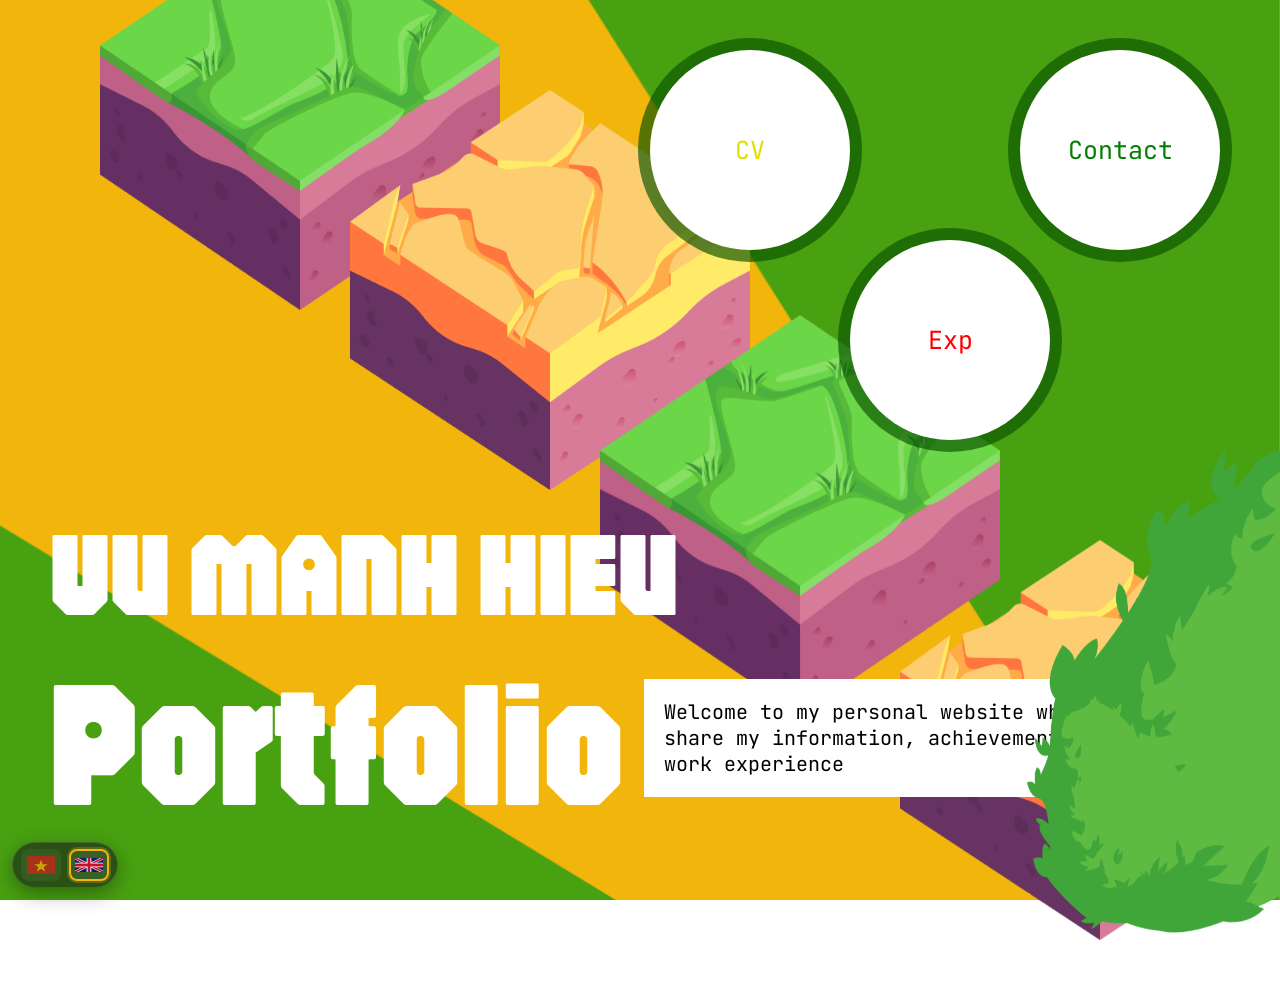
<file: index.html>
<!DOCTYPE html>
<html lang="en" data-i18n-title="title.home">
    <head>
        <meta charset="UTF-8">
        <link rel="shortcut icon" href="pics/logo@2x.png" type="image/x-icon">
        <meta name="viewport" content="width=device-width, initial-scale=1, viewport-fit=cover">
        <title>Home</title>
        <link href='https://fonts.googleapis.com/css?family=Jaro' rel='stylesheet'>
        <link href='https://fonts.googleapis.com/css?family=JetBrains Mono' rel='stylesheet'>
        <link rel="stylesheet" href="css/index.css">
        <link rel="stylesheet" href="css/i18n.css">
        <script src="headerLoader.js" defer></script>
        <script src="pageAnimations.js" defer></script>
        <script src="js/i18n.js" defer></script>
    </head>
    <body>
        <img id="bg" src="pics/backgroundHome.png" alt="">
        <div class="menu" data-animate-from="right" data-include-header="./shared-header.html"></div>
        <div class="asset" data-animate-from="left">
            <img style="top:-10vh; margin-left: 100px;" src="pics/greenGrass.png" alt="">
            <img style="top:10vh; left: -150px;" src="pics/yellowLand.png" alt="">
            <img style="top:35vh; left: -300px;" src="pics/greenGrass.png" alt="">
            <img style="top:60vh; left: -400px;" src="pics/yellowLand.png" alt="">
        </div>
        <b class="home-name" style="position: absolute; top: 55vh;" data-animate-from="left" data-animate-delay="0.15s">VU MANH HIEU</b>
        <div class="tit" data-animate-from="right" data-animate-delay="0.25s">
            <b data-i18n="home.portfolio">Portfolio</b>
            <p data-i18n-html="home_tagline">Welcome to my personal website where I share my information, achievements and work experience</p>
        </div>
        <img class="bush" src="pics/bush.png" style="position: absolute; bottom: -100px; right: -200px; width: 500px; height: 600px;" alt="">
       
    </body>
</html>
</file>
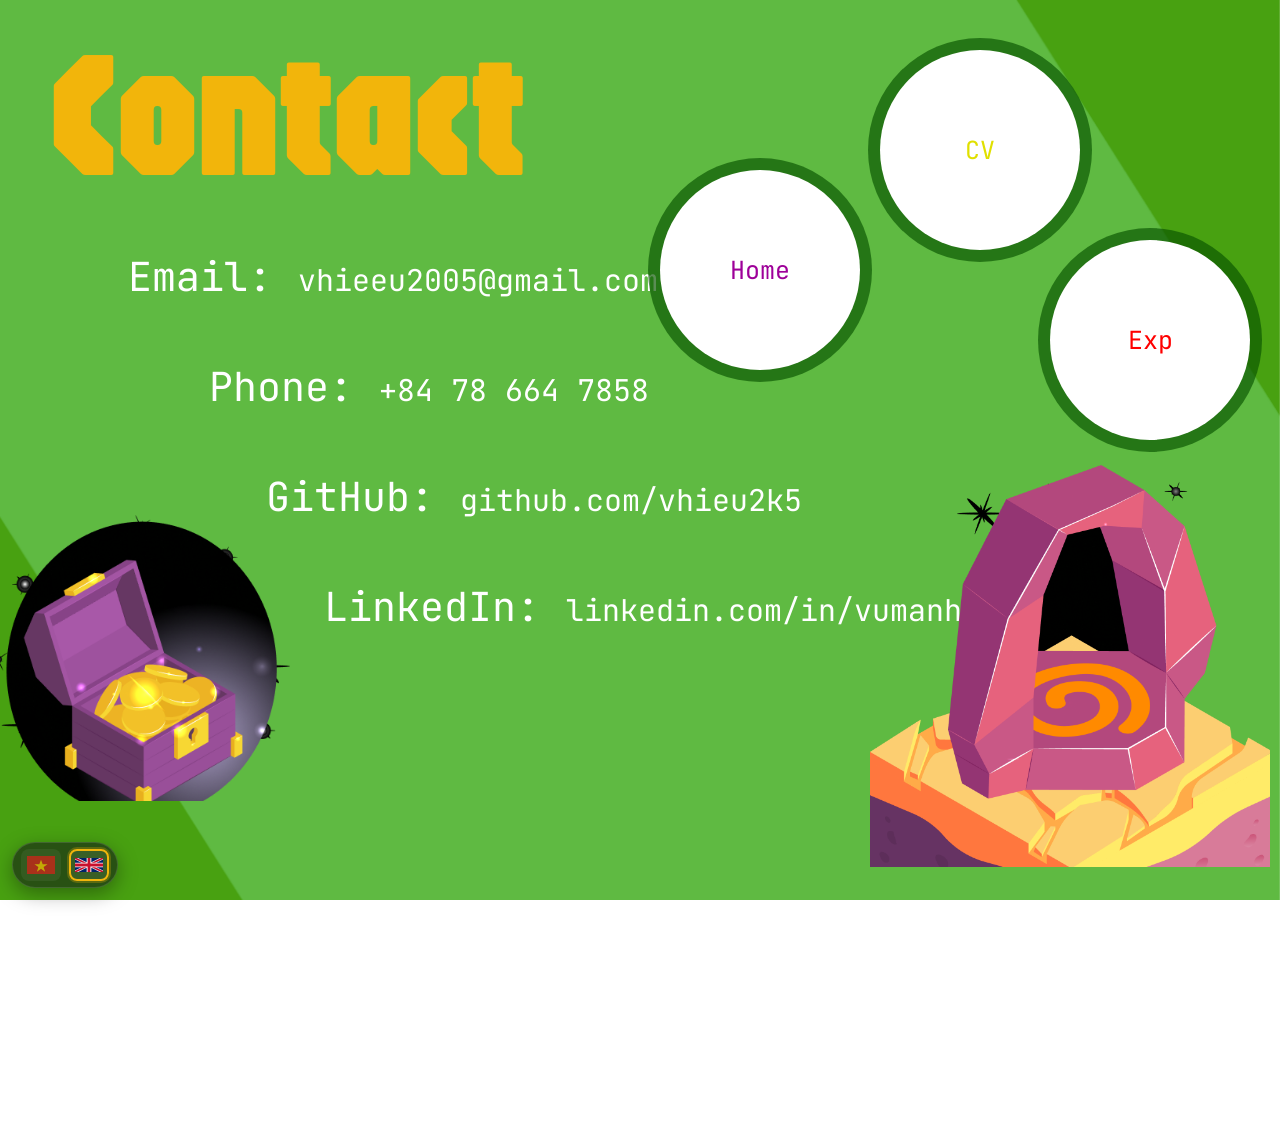
<file: contact.html>
<!DOCTYPE html>
<html lang="en" data-i18n-title="title.contact">
    <head>
        <meta charset="UTF-8">
        <link rel="shortcut icon" href="pics/logo@2x.png" type="image/x-icon">
        <meta name="viewport" content="width=device-width, initial-scale=1, viewport-fit=cover">
        <title>Contact - Vũ Mạnh Hiếu</title>
        <link href='https://fonts.googleapis.com/css?family=Jaro' rel='stylesheet'>
        <link href='https://fonts.googleapis.com/css?family=JetBrains Mono' rel='stylesheet'>
        <link rel="stylesheet" href="css/index.css">
        <link rel="stylesheet" href="css/contact.css">
        <link rel="stylesheet" href="css/i18n.css">
        <script src="headerLoader.js" defer></script>
        <script src="pageAnimations.js" defer></script>
        <script src="js/i18n.js" defer></script>
    </head>
    <body>
        <img id="bg" src="pics/bg_contact.png" alt="">
        <div class="menu" data-animate-from="right" data-include-header="./shared-header.html"></div>
      <div class="tit" data-animate-from="right" data-animate-delay="0.25s">
            <b data-i18n="contact.heading">Contact</b>
           </div>
        <div class="contact-info" data-animate-from="left" data-animate-delay="0.15s">
           <p class="platform-link"><span data-i18n="contact.email">Email:</span> <a href="mailto:vhieeu2005@gmail.com">vhieeu2005@gmail.com</a></p>
           <p style="margin-left: 7%;" class="platform-link"><span data-i18n="contact.phone">Phone:</span> <a href="tel:+84 78 664 7858">+84 78 664 7858</a></p>
           <p style="margin-left: 12%;" class="platform-link"><span data-i18n="contact.github">GitHub:</span> <a href="https://github.com/vhieu2k5" target="_blank">github.com/vhieu2k5</a></p>  
           <p style="margin-left: 17%;" class="platform-link"><span data-i18n="contact.linkedin">LinkedIn:</span> <a href="https://www.linkedin.com/in/vu-hieu-49015a245/" target="_blank">linkedin.com/in/vumanhhieu</a></p>
 </div>
 <img class="bush" src="pics/contact1.png" style="width: 300px;position: absolute; margin-top: -150px; left: -10px;" alt="">
<img class="bush" src="pics/contact2.png" style="width: 400px; position: absolute;  margin-top: -200px; right: 10px;" alt="">
      
    </body>
</html>
</file>
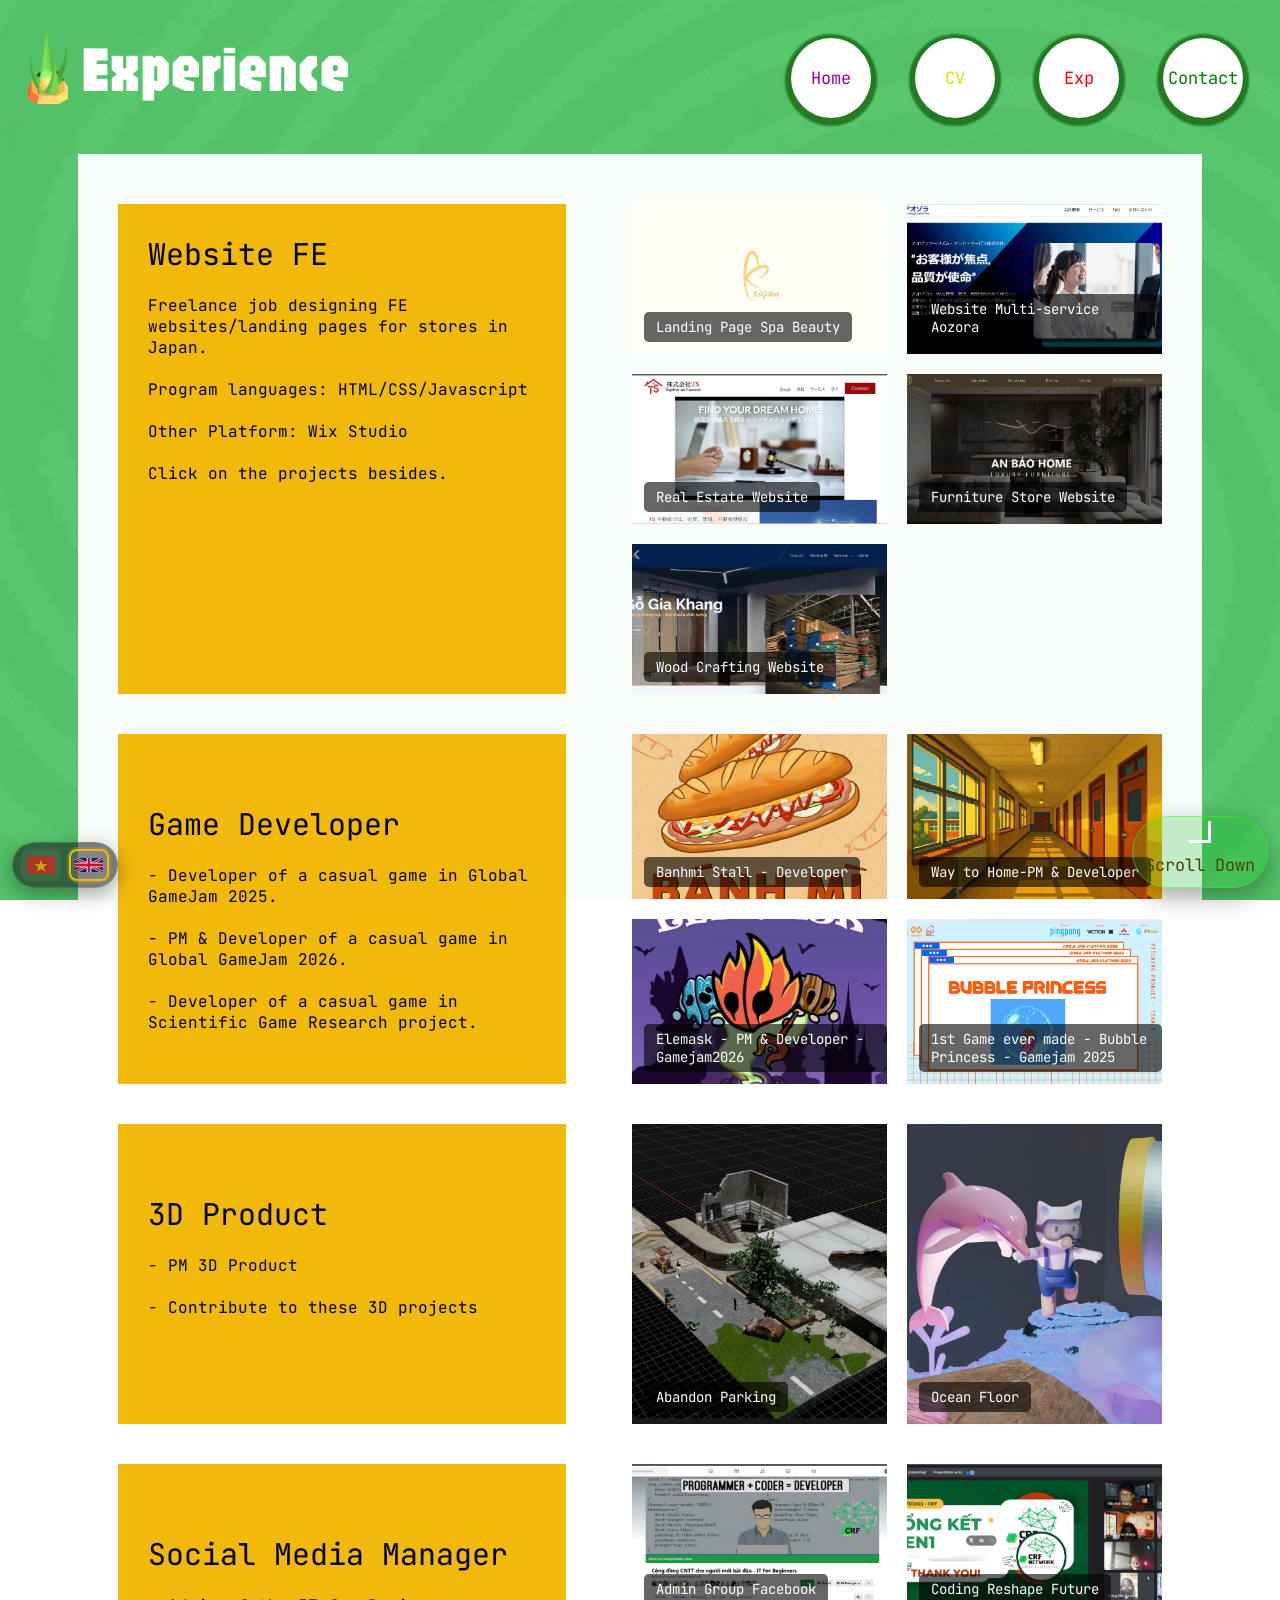
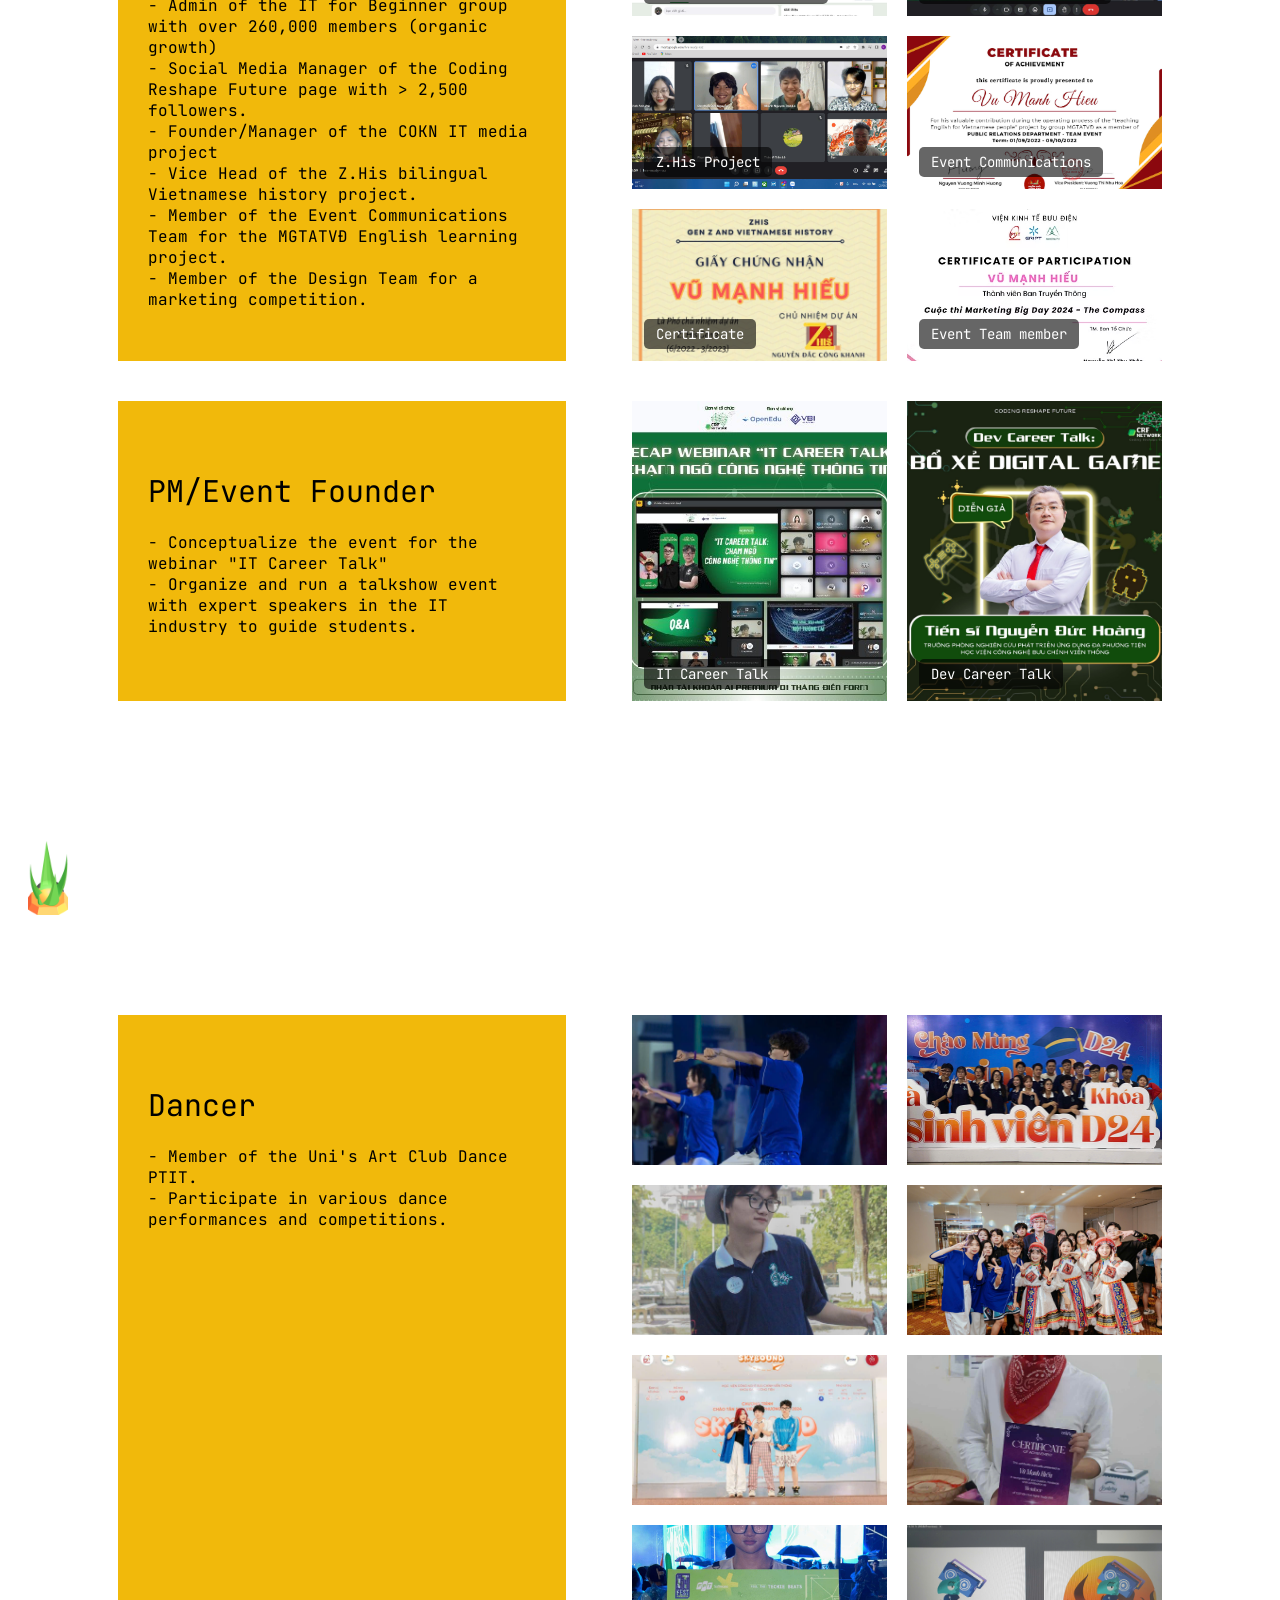
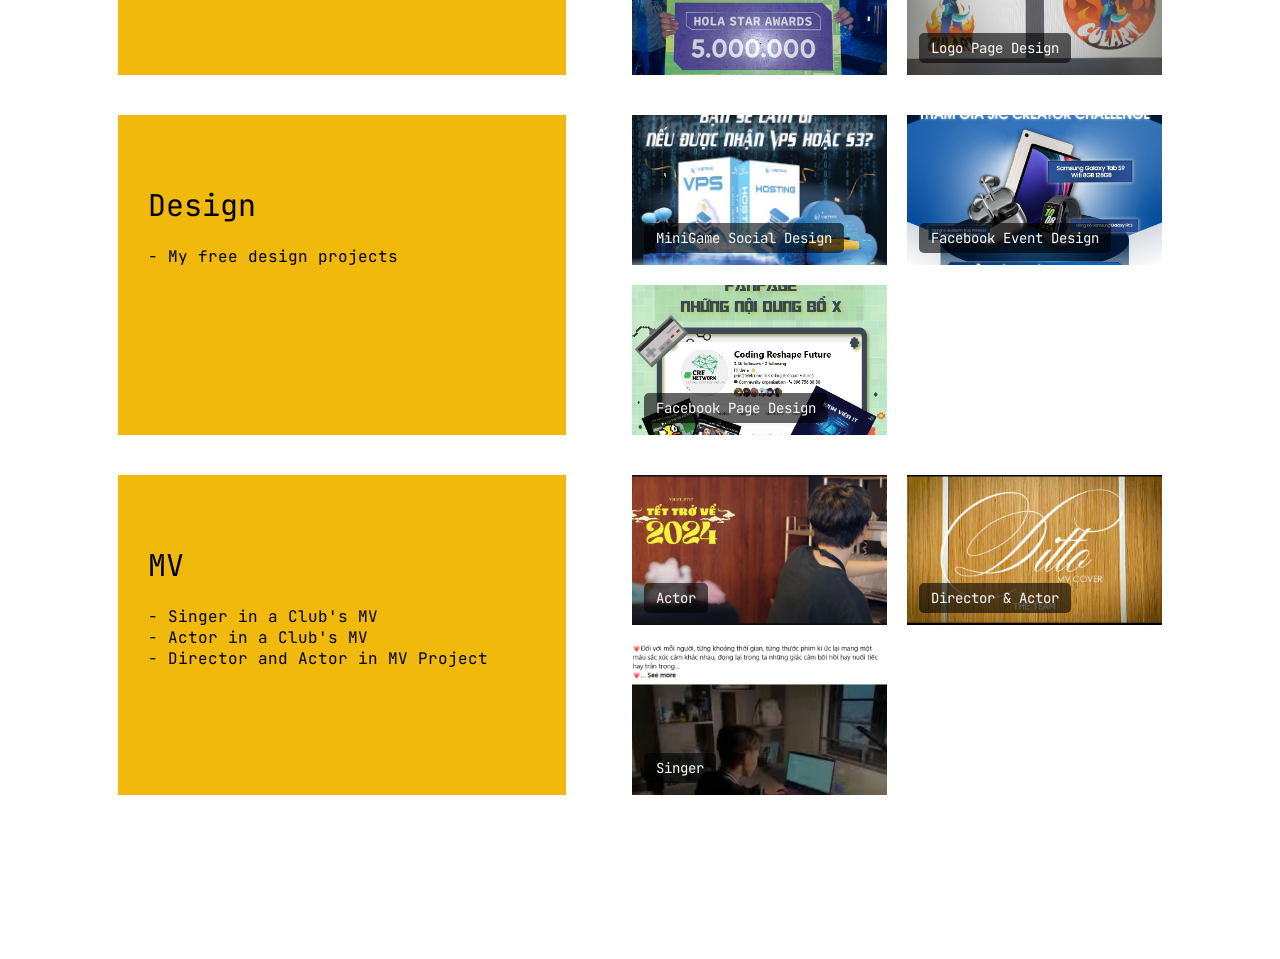
<file: exp.html>
<!DOCTYPE html>
<html lang="en" data-i18n-title="title.exp">

<head>
    <meta charset="UTF-8">
    <link rel="shortcut icon" href="pics/logo@2x.png" type="image/x-icon">
    <meta name="viewport" content="width=device-width, initial-scale=1, viewport-fit=cover">
    <title>Experience</title>
    <link href="https://fonts.googleapis.com/css?family=Jaro" rel="stylesheet">
    <link href="https://fonts.googleapis.com/css?family=JetBrains Mono" rel="stylesheet">
    <link rel="stylesheet" href="css/exp.css">
    <link rel="stylesheet" href="css/scroll-hint.css">
    <link rel="stylesheet" href="css/i18n.css">
    <script src="headerLoader.js" defer></script>
    <script src="pageAnimations.js" defer></script>
    <script src="js/scrollHint.js" defer></script>
    <script src="js/i18n.js" defer></script>
</head>

<body>
    <img id="bg" src="pics/bg1.gif" alt="">

    <div class="header" data-animate-from="right" data-include-header="./shared-header.html"></div>

    <header class="title-row" data-animate-from="left">
        <img src="pics/exp1.png" alt="Experience icon">
        <h1 data-i18n="exp.h1_main">Experience</h1>
    </header>

    <main class="exp-board" data-animate-from="left">
        <!-- Website FE -->
        <section class="exp-row exp-row-primary">
            <article class="left-card" data-exp-card="web_fe"> <span style="font-size: 30px;">Website FE</span> <br><br>Freelance job designing
                FE websites/landing pages for stores in Japan.<br><br>Program languages:
                HTML/CSS/Javascript<br><br>Other Platform: Wix Studio<br><br>Click on the projects besides.</article>
            <div class="right-grid">

                <article class="grid-card">
                    <img class="product-img" src="pics/web1.jpg" alt="">
                    <div class="product-label">Landing Page Spa Beauty</div>
                    <div class="card-hover">
                        <a class="pill" href="http://hanadospa.main.jp/">Product link</a>
                        <a class="pill" href="https://github.com/vhieu2k5/kajun_web/tree/main/kajun">GitHub link</a>
                    </div>
                </article>
                <article class="grid-card">
                    <img class="product-img" src="pics/web2.jpg" alt="">
                    <div class="product-label">Website Multi-service Aozora</div>
                    <div class="card-hover">
                        <a class="pill" href="https://fabulous-squirrel-63a1ba.netlify.app/">Product link</a>
                        <a class="pill" href="https://github.com/vhieu2k5/kajun_web/tree/main/aozona">GitHub link</a>
                    </div>
                </article>
                <article class="grid-card">
                    <img class="product-img" src="pics/web3.jpg" alt="">
                    <div class="product-label">Real Estate Website</div>
                    <div class="card-hover">
                        <a class="pill" href="https://www.ts-homes.com/">Product link</a>
                    </div>
                </article>
                <article class="grid-card">
                    <img class="product-img" src="pics/web4.jpg" alt="">
                    <div class="product-label">Furniture Store Website</div>
                    <div class="card-hover">
                        <a class="pill" href="https://noithatanbaohome.com/">Product link</a>
                        <a class="pill" href="https://github.com/trinhkien123-iuiu/Web_Job">GitHub link</a>
                    </div>
                </article>
                <article class="grid-card">
                    <img class="product-img" src="pics/web5.jpg" alt="">
                    <div class="product-label">Wood Crafting Website</div>
                    <div class="card-hover">
                        <a class="pill" href="http://gogiakhang.vn/">Product link</a>
                    </div>
                </article>
            </div>
        </section>
        <!-- Game Developer -->
        <section class="exp-row exp-row-primary">
            <article class="left-card" data-exp-card="game"> <span style="font-size: 30px;">
                    <br>Game Developer</span> <br><br>
                - Developer of a casual game in Global GameJam 2025. <br><br>
                - PM & Developer of a casual game in Global GameJam 2026.<br><br>
                - Developer of a casual game in Scientific Game Research project.<br><br>
            </article>
            <div class="right-grid">

                <article class="grid-card">
                    <img class="product-img" src="pics/game3.jpg" alt="">
                    <div class="product-label">Banhmi Stall - Developer</div>
                    <div class="card-hover">
                        <a class="pill" href="https://vhieeu2k5.itch.io/banhmi-stall-bn-a">Product link</a>
                        <a href="https://drive.google.com/file/d/1pap81sUw8buEcwt8W8IkvPgfUpi8vIkB/view?usp=sharing"
                            class="pill">Demo link</a>
                        <a class="pill" href="https://github.com/vhieu2k5/BanhMyStall">GitHub link</a>
                    </div>
                </article>
                <article class="grid-card">
                    <img class="product-img" src="pics/game4.jpg" alt="">
                    <div class="product-label">Way to Home-PM & Developer</div>
                    <div class="card-hover">
                        <a href="https://www.youtube.com/watch?v=9YTEJCcApz0" class="pill">Video Gameplay</a>
                        <a class="pill" href="https://github.com/vhieu2k5/waytohome">GitHub link</a>
                    </div>
                </article>
                <article class="grid-card">
                    <img class="product-img" src="pics/game2.jpg" alt="">
                    <div class="product-label">Elemask - PM & Developer - Gamejam2026</div>
                    <div class="card-hover">
                        <a class="pill"
                            href="https://www.canva.com/design/DAG__Vsqg9M/P08_e_6tus9QKGvNT_V24w/edit">Product link</a>
                        <a href="https://github.com/trinhkien123-iuiu/GameJam" class="pill">Github</a>
                    </div>
                </article>
                <article class="grid-card">
                    <img class="product-img" src="pics/game1.jpg" alt="">
                    <div class="product-label">1st Game ever made - Bubble Princess - Gamejam 2025</div>
                    <div class="card-hover">
                        <a class="pill"
                            href="https://drive.google.com/drive/folders/1fDW_QfcGj1bXM8vE4zIXv_UL86D1lqP5">Product
                            link</a>
                        <a class="pill" href="https://github.com/vhieu2k5/BubblePrincess">GitHub link</a>
                    </div>
                </article>
            </div>
        </section>
        <!-- 3D Designer -->
        <section class="exp-row exp-row-primary">
            <article class="left-card" data-exp-card="product3d"> <span style="font-size: 30px;">
                    <br>3D Product</span> <br><br>
                - PM 3D Product <br><br>
                - Contribute to these 3D projects<br><br>
            </article>
            <div class="right-grid">

                <article class="grid-card">
                    <img class="product-img" src="pics/3d2.jpg" alt="">
                    <div class="product-label">Abandon Parking</div>
                    <div class="card-hover">
                        <a class="pill"
                            href="https://drive.google.com/file/d/1hzSgwcNZr9aqqvAzGWjE1ruDddTgdoJu/view?usp=sharing">Product
                            link</a>
                    </div>
                </article>
                <article class="grid-card">
                    <img class="product-img" src="pics/3d1.jpg" alt="">
                    <div class="product-label">Ocean Floor</div>
                    <div class="card-hover">
                        <a href="https://drive.google.com/file/d/1sCTWnGawfD5yHUpHBXEBzaaeKNoSevwx/view"
                            class="pill">Product link</a>
                    </div>
                </article>
            </div>
        </section>
        <!-- Social Media Manager -->
        <section class="exp-row exp-row-primary">
            <article class="left-card" data-exp-card="social"> <span style="font-size: 30px;">
                    <br>Social Media Manager</span> <br><br>
                - Admin of the IT for Beginner group with over 260,000 members (organic growth)<br>
                - Social Media Manager of the Coding Reshape Future page with > 2,500 followers.<br>
                - Founder/Manager of the COKN IT media project <br>
                - Vice Head of the Z.His bilingual Vietnamese history project. <br>
                - Member of the Event Communications Team for the MGTATVĐ English learning project. <br>
                - Member of the Design Team for a marketing competition. <br><br>
            </article>
            <div class="right-grid">

                <article class="grid-card">
                    <img class="product-img" src="pics/social1.jpg" alt="">
                    <div class="product-label">Admin Group Facebook</div>
                    <div class="card-hover">
                        <a class="pill" href="https://www.facebook.com/groups/itforbeginners">Link Facebook</a>
                    </div>
                </article>
                <article class="grid-card">
                    <img class="product-img" src="pics/social2.jpg" alt="">
                    <div class="product-label">Coding Reshape Future</div>
                    <div class="card-hover">
                        <a class="pill" href="https://www.facebook.com/codingreshapefuture">Link Page</a>
                    </div>
                </article>
                <article class="grid-card">
                    <img class="product-img" src="pics/social4.jpg" alt="">
                    <div class="product-label">Z.His Project</div>

                </article>
                <article class="grid-card">
                    <img class="product-img" src="pics/social3.jpg" alt="">
                    <div class="product-label">Event Communications</div>
                </article>
                <article class="grid-card">
                    <img class="product-img" src="pics/social5.jpg" alt="">
                    <div class="product-label">Certificate</div>

                </article>
                <article class="grid-card">
                    <img class="product-img" src="pics/social7.png" alt="">
                    <div class="product-label">Event Team member</div>

                </article>

            </div>
        </section>
        <!-- PM/Event Founder -->
        <section class="exp-row exp-row-primary">
            <article class="left-card" data-exp-card="pm_event"> <span style="font-size: 30px;">
                    <br>PM/Event Founder</span> <br><br>
                - Conceptualize the event for the webinar "IT Career Talk" <br>
                - Organize and run a talkshow event with expert speakers in the IT industry to guide students.<br><br>
            </article>
            <div class="right-grid">

                <article class="grid-card">
                    <img class="product-img" src="pics/event1.jpg" alt="">
                    <div class="product-label">IT Career Talk</div>
                    <div class="card-hover">
                        <a class="pill" href="https://www.youtube.com/watch?v=7g9gobF76tU">Link YouTube Recap</a>
                    </div>
                </article>
                <article class="grid-card">
                    <img class="product-img" src="pics/event2.jpg" alt="">
                    <div class="product-label">Dev Career Talk</div>
                    <div class="card-hover">
                        <a class="pill"
                            href="https://www.facebook.com/photo?fbid=1295029229478827&set=a.440000158315076">Link
                            Page</a>
                    </div>
                </article>

            </div>
        </section>
    </main>
    <header class="title-row" data-animate-from="left">
        <img src="pics/exp1.png" alt="Experience icon">
        <h1 data-i18n="exp.h1_extra">Extra Curricular/Non-academic</h1>
    </header>
    <main class="exp-board" data-animate-from="left">
        <!-- Dancer -->
        <section class="exp-row exp-row-primary">
            <article class="left-card" data-exp-card="dancer"> <span style="font-size: 30px;">
                    <br>Dancer</span> <br><br>
                - Member of the Uni's Art Club Dance PTIT. <br>
                - Participate in various dance performances and competitions.<br><br>
            </article>
            <div class="right-grid">
                <article class="grid-card">
                    <img class="product-img" src="pics/dance1.jpg" alt="">
                </article>
                <article class="grid-card">
                    <img class="product-img" src="pics/dance2.jpg" alt="">
                </article>
                <article class="grid-card">
                    <img class="product-img" src="pics/dance3.jpg" alt="">
                </article>
                <article class="grid-card">
                    <img class="product-img" src="pics/dance4.jpg" alt="">
                </article>
                <article class="grid-card">
                    <img class="product-img" src="pics/dance5.jpg" alt="">
                </article>
                <article class="grid-card">
                    <img class="product-img" src="pics/dance6.jpg" alt="">
                </article>
                <article class="grid-card">
                    <img class="product-img" src="pics/dance7.jpg" alt="">
                </article>
                <article class="grid-card">
                    <img class="product-img" src="pics/dance8.jpg" alt="">
                    <div class="product-label">Logo Page Design</div>
                </article>
            </div>
        </section>
        <!-- Designer -->
        <section class="exp-row exp-row-primary">
            <article class="left-card" data-exp-card="design"> <span style="font-size: 30px;">
                    <br>Design</span> <br><br>
                - My free design projects<br><br>
            </article>
            <div class="right-grid">
                <article class="grid-card">
                    <img class="product-img" src="pics/design1.jpg" alt="">
                <div class="product-label">MiniGame Social Design</div>
                </article>
                <article class="grid-card">
                    <img class="product-img" src="pics/design2.jpg" alt="">
                    <div class="product-label">Facebook Event Design</div>
                     <div class="card-hover">
                        <a class="pill" href="https://www.facebook.com/share/p/1B5cMDVEaq/">Post Link</a>
                    </div>
                </article>
                <article class="grid-card">
                    <img class="product-img" src="pics/design3.jpg" alt="">
                    <div class="product-label">Facebook Page Design</div>
                    <div class="card-hover">
                        <a class="pill" href="https://www.facebook.com/share/p/18hV6KamCu/">Post Link</a>
                    </div>
                </article>
               
            </div>
        </section>
         <!-- MV -->
        <section class="exp-row exp-row-primary">
            <article class="left-card" data-exp-card="mv"> <span style="font-size: 30px;">
                    <br>MV</span> <br><br>
                - Singer in a Club's MV <br>
- Actor in a Club's MV <br>
- Director and Actor in MV Project<br><br>
            </article>
            <div class="right-grid">
                <article class="grid-card">
                    <img class="product-img" src="pics/mv1.jpg" alt="">
                <div class="product-label">Actor</div>
                 <div class="card-hover">
                        <a class="pill" href="https://www.youtube.com/watch?v=OIwGT8l_zGE&list=RDOIwGT8l_zGE&start_radio=1">Video Link</a>
                    </div>
                </article>
                <article class="grid-card">
                    <img class="product-img" src="pics/mv2.jpg" alt="">
                    <div class="product-label">Director & Actor</div>
                </article>
                <article class="grid-card">
                    <img class="product-img" src="pics/mv3.jpg" alt="">
                    <div class="product-label">Singer</div>
                    <div class="card-hover">
                        <a class="pill" href="https://www.facebook.com/reel/1932619850575052">Post Link</a>
                    </div>
                </article>
               
            </div>
        </section>
    </main>
    <div class="scroll-hint" id="scroll-hint" aria-live="polite">
        <span class="scroll-hint__chev" aria-hidden="true"></span>
        <span class="scroll-hint__text" data-i18n="scroll.hint">Scroll Down</span>
    </div>
</body>

</html>
</file>
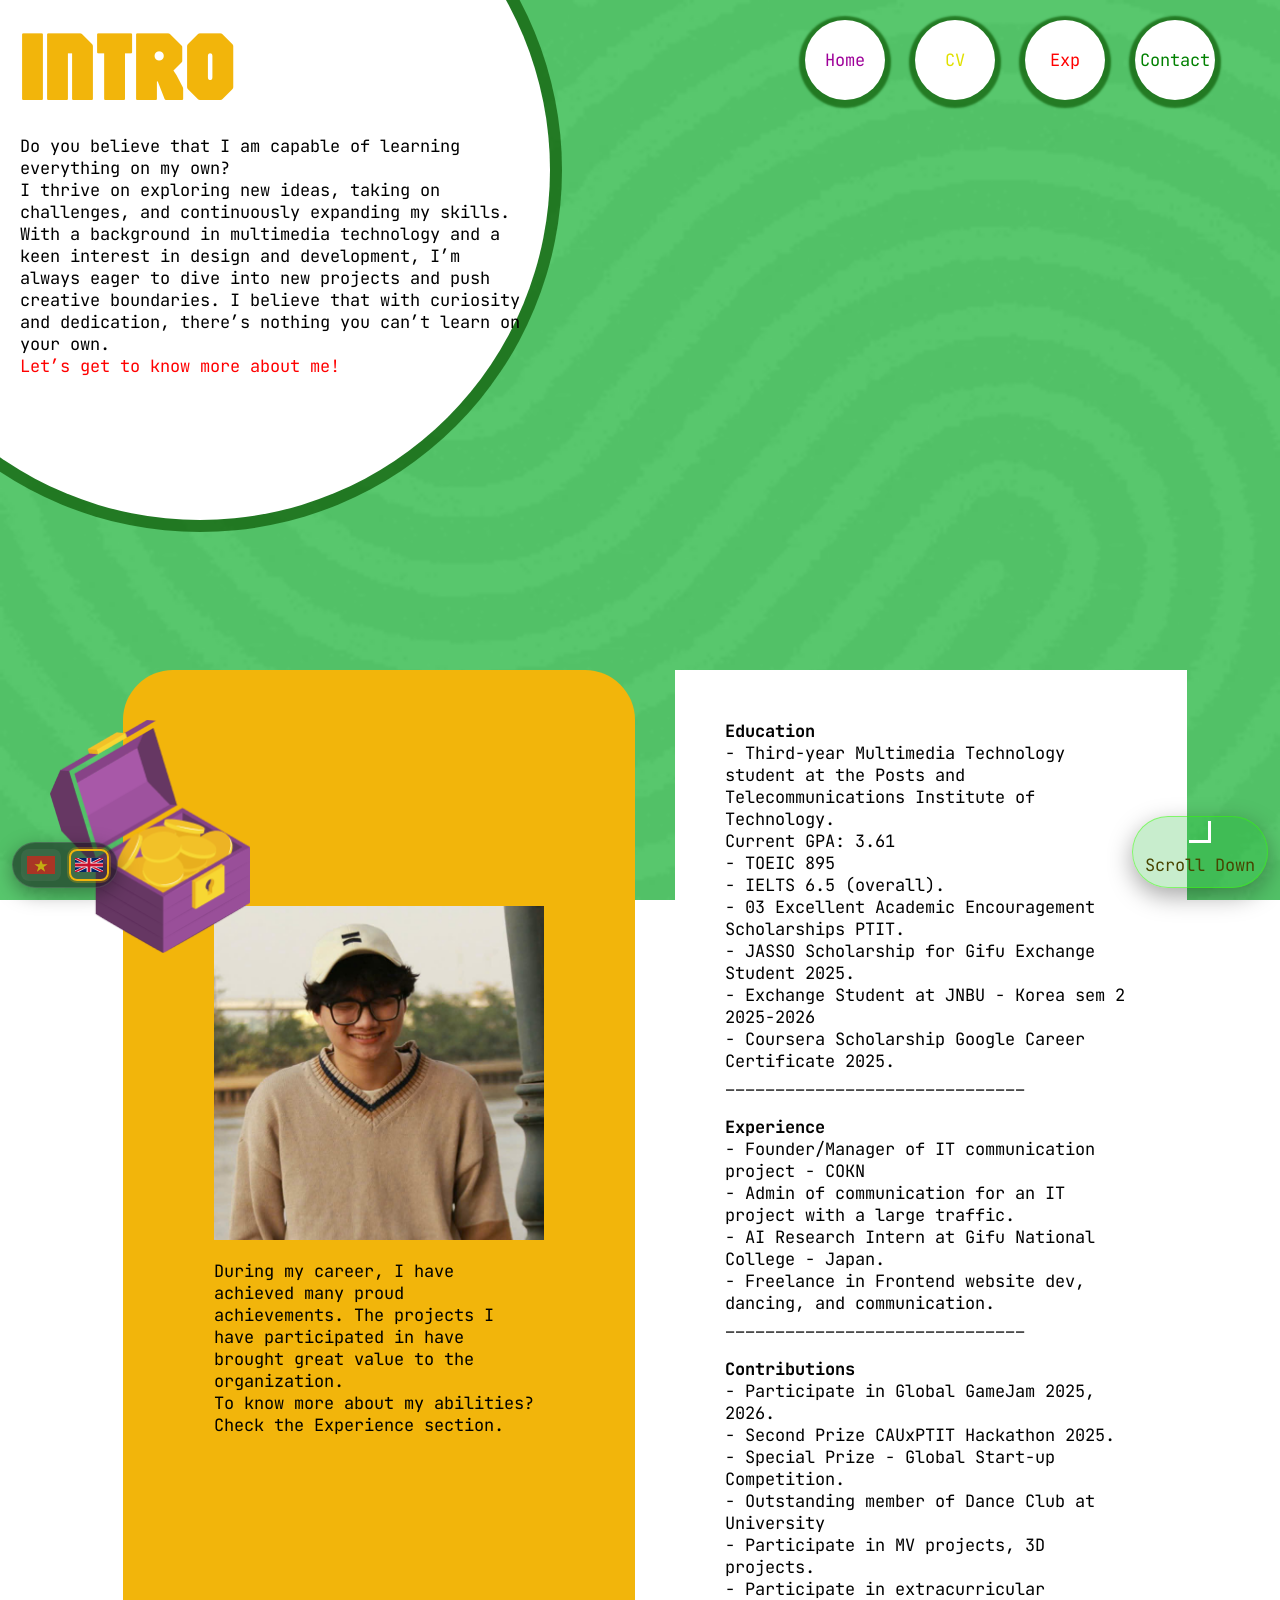
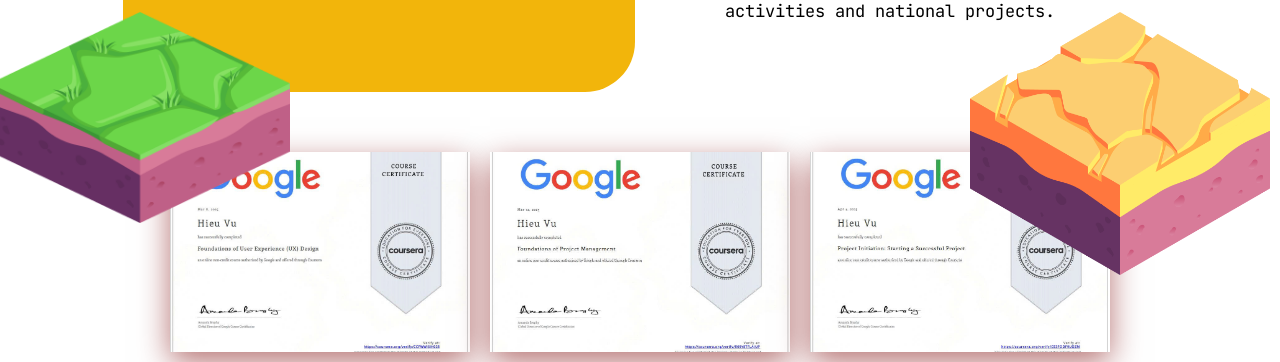
<file: intro.html>
<!DOCTYPE html>
<html lang="en" data-i18n-title="title.intro">

<head>
    <meta charset="UTF-8">
    <link rel="shortcut icon" href="pics/logo@2x.png" type="image/x-icon">
    <meta name="viewport" content="width=device-width, initial-scale=1, viewport-fit=cover">
    <title>Intro</title>
    <link href='https://fonts.googleapis.com/css?family=Jaro' rel='stylesheet'>
    <link href='https://fonts.googleapis.com/css?family=JetBrains Mono' rel='stylesheet'>
    <link rel="stylesheet" href="css/intro.css">
    <link rel="stylesheet" href="css/scroll-hint.css">
    <link rel="stylesheet" href="css/i18n.css">
    <script src="headerLoader.js" defer></script>
    <script src="pageAnimations.js" defer></script>
    <script src="js/scrollHint.js" defer></script>
    <script src="js/i18n.js" defer></script>
</head>

<body>
    <div class="header" data-animate-from="right" data-include-header="./shared-header.html"></div>
    <img id="bg" src="pics/bg1.gif" alt="">
    <div class="intro-hero" style="z-index:-1;position: relative; top:0px; left:0px; width:100%; height:100%; display:flex; ">
        <div class="bio" data-animate-from="left">
            <div></div>
            <b data-i18n="intro.heading">INTRO</b>
            <p data-i18n-html="intro_bio">Do you believe that I am capable of learning everything on my own? <br>
                I thrive on exploring new ideas, taking on challenges, and continuously expanding my skills. With a
                background in multimedia technology and a keen interest in design and development, I’m always eager to
                dive into new projects and push creative boundaries. I believe that with curiosity and dedication,
                there’s nothing you can’t learn on your own.
                <br> <span style="color: red;">Let’s get to know more about me!</span>
            </p>
        </div>
        <div class="gallery" data-animate-from="right" data-animate-delay="0.2s">
            <img src="pics/hoinghi.jpg" alt="">
            <img src="pics/hackathon.jpg" alt="">
            <img src="pics/secondprize.jpg" alt="">
            <img src="pics/tt.jpg" alt="">
            <img src="pics/pro5.jpg" alt="">
        </div>
    </div>
<img class="bush" src="pics/asset1.png" style="width: 200px; position: absolute; left: 50px; top:80vh;"  alt="">
<div class="cv">
    <div>
        <img style="width: 80%;" src="pics/pro5_2.jpg" alt="">
        <p style="margin-top: 20px; width: 80%;" data-i18n-html="intro_cv_col1">During my career, I have achieved many proud achievements. The projects I have participated in have brought great value to the organization.
<br>To know more about my abilities?
<br>Check the Experience section.</p>
    </div>
    <div>
        <p data-i18n-html="intro_cv_col2">
<span style="font-weight: 700;">Education</span> <br>
- Third-year Multimedia Technology student at the Posts and Telecommunications Institute of Technology. <br>
Current GPA: 3.61 <br>
- TOEIC 895 <br>
- IELTS 6.5 (overall). <br>
- 03 Excellent Academic Encouragement Scholarships PTIT. <br>
- JASSO Scholarship for Gifu Exchange Student 2025. <br>
- Exchange Student at JNBU - Korea sem 2 2025-2026 <br>
- Coursera Scholarship Google Career Certificate 2025. <br>
______________________________ <br>
<br>
<span style="font-weight: 700;">Experience </span><br>
- Founder/Manager of IT communication project - COKN <br>
- Admin of communication for an IT project with a large traffic. <br>
- AI Research Intern at Gifu National College - Japan. <br>
- Freelance in Frontend website dev, dancing, and communication. <br>

______________________________ <br>
<br>
<span style="font-weight: 700;">Contributions</span> <br>
- Participate in Global GameJam 2025, 2026. <br>
- Second Prize CAUxPTIT Hackathon 2025. <br>
- Special Prize - Global Start-up Competition. <br>
- Outstanding member of Dance Club at University <br>
- Participate in MV projects, 3D projects. <br>
- Participate in extracurricular activities and national projects.</p>
    </div>
</div>
<div class="cert-box" style="padding: 10px;">
  <img class="cert" src="pics/z7821455709173_21753f0f8c3c98efe624fb38d02fe019.jpg" alt="">
  <img class="cert" src="pics/z7821455709244_1eb9bbb4a9d25805182403ca3145828e.jpg" alt="">
  <img class="cert" src="pics/z7821455726367_11c703fdc552838deda836713ed158fe.jpg" alt="">
</div>
<img class="bush" src="pics/greenGrass.png" style="width: 300px;position: absolute; margin-top: -350px; left: -10px;" alt="">
<img class="bush" src="pics/yellowLand.png" style="width: 300px; position: absolute;  margin-top: -350px; right: 10px;" alt="">
    <div class="scroll-hint" id="scroll-hint" aria-live="polite">
        <span class="scroll-hint__chev" aria-hidden="true"></span>
        <span class="scroll-hint__text" data-i18n="scroll.hint">Scroll Down</span>
    </div>
</body>

</html>
</file>
<file: css/index.css>
p {
    font-family: 'JetBrains Mono', monospace;
    color: white;
    font-size: 130px;
}

b {
    font-size: 180px;
    font-family: 'Jaro', serif;
    color: white;
}

.home-name {
    font-size: 120px;
}
.nav-home{
    display: none;
}
.nav-exp{
   top: 190px;
}
.nav-contact{
    right: 30px;
}

p,
b {
    left: 50px;
}

* {
    margin: 0;
    padding: 0;
    box-sizing: border-box;
}
body{
    overflow: hidden;
}
.menu {
    position: fixed;
    display: flex;
    top: 50px;
    right: 30px;
    z-index: 100;
}

a {
    font-family: 'JetBrains Mono', monospace;
    display: inline-flex;
    justify-content: center;
    align-items: center;
    width: 200px;
    height: 200px;
    border-radius: 50%;
    font-size: 25px;
    background-color: white;
    padding: 30px;
    position: relative;
    text-decoration: none;
    box-shadow: rgba(10, 85, 0, 0.666) 0px 0px 0px 12px;
    transition: all 0.3s ease;
    &:hover {
        box-shadow: rgba(10, 85, 0, 0.666) 0px 0px 0px 20px;
        transform: scale(1.1);
    }
}

#bg {
    position: fixed;
    top: 0;
    left: 0;
    width: 100%;
    height: 100%;
    object-fit: cover;
    z-index: -100;
}

.tit {
    position: absolute;
    top: 75vh;
    left: 50px;
    margin-top: -50px;
    display: flex;
    flex-direction: row;
    align-items: center;
}

.tit>p {
    font-size: 20px;
    width: fit-content;
    min-width: 900px;
    margin-left: 20px;
    background-color: white;
    color: black;
    padding: 20px 30vw 20px 20px;
}
.asset{
    display: flex;
}
.asset>img{
    position: relative;
    width: 400px;
    height: 400px;
    transition: all 0.5s ease;
    &:hover{
        transform: scale(1.2);
    }
}

/* ==== generic slide-in animation cho các element có data-animate-from ==== */

[data-animate-from] {
    opacity: 0;
}

.will-animate {
    transition: transform 0.8s cubic-bezier(0.22, 1, 0.36, 1), opacity 0.8s ease-out;
    transition-delay: var(--enter-delay, 0s);
}

.will-animate.from-left {
    transform: translateX(-60px);
}

.will-animate.from-right {
    transform: translateX(60px);
}

.will-animate.is-visible {
    opacity: 1;
    transform: translateX(0);
}

@media (max-width: 1100px) {
    body {
        overflow-x: hidden;
        overflow-y: auto;
        min-height: 100vh;
    }

    b {
        font-size: clamp(36px, 9vw, 100px);
    }

    .home-name {
        font-size: clamp(42px, 11vw, 100px);
        top: 38vh !important;
        left: 16px;
    }

    p {
        font-size: clamp(14px, 3.5vw, 48px);
    }

    .menu {
        top: max(12px, env(safe-area-inset-top));
        right: max(10px, env(safe-area-inset-right));
        flex-wrap: wrap;
        justify-content: flex-end;
        max-width: 100%;
        gap: 8px;
    }

    .menu a {
        width: min(120px, 28vw);
        height: min(120px, 28vw);
        font-size: clamp(14px, 3.2vw, 22px);
        padding: 12px;
        box-shadow: rgba(10, 85, 0, 0.666) 0px 0px 0px 6px;
    }

    .tit {
        position: relative;
        top: auto;
        left: 16px;
        right: 16px;
        margin-top: 8vh;
        flex-direction: column;
        align-items: flex-start;
        padding-bottom: 120px;
    }

    .tit > p {
        font-size: clamp(14px, 3.6vw, 18px);
        min-width: 0;
        width: 100%;
        max-width: 100%;
        margin-left: 0;
        margin-top: 12px;
        padding: 14px 16px;
    }

    .tit b {
        font-size: clamp(32px, 9vw, 72px);
    }

    .asset {
        display: none;
    }

    .nav-exp {
        top: auto;
    }

    .nav-contact {
        right: auto;
    }
}

@media (max-width: 480px) {
    body{
        overflow-y: hidden;
    }
    .home-name {
        top: 34vh !important;
    }

    .menu a {
        width: min(70px, 30vw);
        height: min(70px, 30vw);
        font-size: 13px;
    }
    .menu{
        position: relative;
        margin: 20px 0;
    }
    .tit{
        margin-top:10vh;
    }
    .home-name{
       top: 13vh !important; 
    }
   
    .bush{
        display: none;
    }
}
</file>
<file: css/i18n.css>
.lang-switcher {
    position: fixed;
    left: max(12px, env(safe-area-inset-right));
    bottom: max(12px, env(safe-area-inset-top));
    z-index: 1000;
    display: flex;
    flex-direction: row;
    align-items: center;
    gap: 8px;
    padding: 6px 8px;
    border-radius: 999px;
    background: rgba(15, 18, 22, 0.55);
    border: 1px solid rgba(255, 255, 255, 0.12);
    box-shadow: 0 6px 20px rgba(0, 0, 0, 0.35);
}

.lang-flag-btn {
    display: inline-flex;
    align-items: center;
    justify-content: center;
    width: 40px;
    height: 32px;
    padding: 0;
    border: 2px solid transparent;
    border-radius: 8px;
    background: rgba(255, 255, 255, 0.08);
    cursor: pointer;
    overflow: hidden;
    transition: border-color 0.2s ease, transform 0.2s ease, box-shadow 0.2s ease, opacity 0.2s ease;
}

.lang-flag-btn:hover {
    transform: scale(1.06);
    background: rgba(255, 255, 255, 0.14);
}

.lang-flag-btn:focus-visible {
    outline: 2px solid #f2b50b;
    outline-offset: 2px;
}

.lang-flag-btn.is-active {
    border-color: #f2b50b;
    box-shadow: 0 0 0 2px rgba(242, 181, 11, 0.25);
}

.lang-flag-btn:not(.is-active) {
    opacity: 0.72;
}

.lang-flag-svg {
    display: block;
    width: 28px;
    height: auto;
    max-height: 19px;
    pointer-events: none;
}

.lang-flag-btn--en .lang-flag-svg {
    max-height: 14px;
}

.lang-toggle {
    display: none;
    z-index: 100;
    position: static;
    min-width: 48px;
    height: 40px;
    padding: 0 12px;
    border: none;
    border-radius: 999px;
    font-family: "JetBrains Mono", monospace;
    font-size: 14px;
    font-weight: 700;
    letter-spacing: 0.06em;
    color: #0f1216;
    background: #f2b50b;
    cursor: pointer;
    transition: transform 0.2s ease, box-shadow 0.2s ease;
}

.lang-toggle:hover {
    transform: scale(1.05);
    box-shadow: 0 4px 14px rgba(0, 0, 0, 0.35);
}

.lang-toggle:focus-visible {
    outline: 3px solid #fff;
    outline-offset: 2px;
}

@media (max-width: 480px) {
    .lang-switcher {
        gap: 6px;
        padding: 5px 6px;
        flex-direction: column;
    }

    .lang-flag-btn {
        width: 36px;
        height: 28px;
    }

    .lang-flag-svg {
        width: 24px;
        max-height: 16px;
    }

    .lang-flag-btn--en .lang-flag-svg {
        max-height: 12px;
    }

    .lang-toggle {
        min-width: 44px;
        height: 36px;
        font-size: 13px;
        padding: 0 10px;
    }
}
</file>
<file: css/contact.css>
body {
    overflow-x: hidden;
    overflow-y: hidden;
    min-height: 100vh;
}

.contact-info{
    display: flex;
    flex-direction: column;
    align-items: left;
    justify-content: center;
    margin-top: 25vh;
    margin-left: 10vw;
}
.contact-info a{
    text-decoration: none;
    background-color: #2f3338;  
}
.contact-info a:hover{
    background-color: #F2B50B;
    color: black;
}
.contact-info a{
    color: white;
    padding: 5px 2px;
    border-radius: 5px;
    font-family: 'JetBrains Mono', monospace;
    font-size: 10px;
}
.contact-info p>span{
    width: 2px;
    height: 2px;
}
.contact-infor p{
    font-family: 'JetBrains Mono', monospace;
    font-size: 14px;
}
p {
    font-size: 40px;
}
.platform-link a {
    font-size: 30px;
    width: fit-content;
    height: fit-content;
    background-color: transparent;
    box-shadow: none;
    margin: 30px 0;
}
.nav-contact {
   display: none;
}
.nav-home {
    display: flex;
    margin-top: 120px;
    margin-right: 20px;
}
.nav-exp {
   margin-left: -30px;
}
.tit{
    top:5vh;
}
.tit b{
    color: #F2B50B;
}

@media (max-width: 1024px) {
    .contact-info {
        margin-top: 18vh;
        margin-left: max(16px, env(safe-area-inset-left));
        margin-right: max(16px, env(safe-area-inset-right));
        align-items: flex-start;
        padding-bottom: 100px;
    }

    .contact-info p {
        margin-left: 0 !important;
    }

    p {
        font-size: clamp(18px, 4.5vw, 32px);
    }

    .platform-link a {
        font-size: clamp(14px, 3.8vw, 22px);
        word-break: break-word;
    }

    .tit {
        left: max(16px, env(safe-area-inset-left));
        right: 16px;
        top: 12vh;
    }

    .tit b {
        font-size: clamp(48px, 12vw, 120px);
    }

    .menu {
        top: max(10px, env(safe-area-inset-top));
        right: max(10px, env(safe-area-inset-right));
        flex-wrap: wrap;
        justify-content: flex-end;
        gap: 8px;
    }

    .menu a {
        width: min(120px, 28vw);
        height: min(120px, 28vw);
        font-size: clamp(13px, 3vw, 20px);
        padding: 12px;
    }
}

@media (max-width: 480px) {
    body {
        overflow-x: hidden;
        overflow-y: hidden;
        min-height: 100vh;
    }
    .nav-exp{
        margin: 0
    }
    .nav-home{
        margin: 0;
    }
    .tit{
        margin: 10px 0;
        padding: 0;
        top: 0vh;
    }
    .contact-info{
        margin: 10px 20px;
    }
    .platform-link a{
        margin: 20px 0;
        font-size: 20px;
        padding: 0px !important;
    }
}
</file>
<file: css/exp.css>
* {
    margin: 0;
    padding: 0;
    box-sizing: border-box;
}

body {
    min-height: 100vh;
    padding: 24px 28px;
    font-family: "JetBrains Mono", monospace;
}

#bg {
    position: fixed;
    top: 0;
    left: 0;
    width: 100%;
    height: 100%;
    object-fit: cover;
    z-index: -100;
}

.header {
    position: absolute;
    top: 18px;
    right: 22px;
    display: flex;
    gap: 14px;
    z-index: 20;
}

.header>a{
    margin: 20px 15px;
    font-family: 'JetBrains Mono', monospace;
    display: flex;
    align-items: center;
    justify-content: center;
    width: 80px;
    height: 80px;
    border-radius: 50%;
    font-size: 17px;
    background-color: white;
    padding: 20px;
    position: relative;
    text-decoration: none;
    box-shadow: rgba(10, 85, 0, 0.666) 0px 2px 2px 6px;
    transition: all 0.3s ease;
    &:hover {
        box-shadow: rgba(10, 85, 0, 0.666) 0px 0px 0px 20px;
        transform: scale(1.1);
    }
}

.header > a:hover {
    transform: scale(1.08);
    box-shadow: rgba(10, 85, 0, 0.65) 0 0 0 9px;
}

.title-row {
    margin-top: 6px;
    display: flex;
    align-items: center;
    gap: 14px;
    padding-right: 360px;
}

.title-row > img {
    height: 74px;
    width: auto;
}

.title-row > h1 {
    font-family: "Jaro", sans-serif;
    font-size: clamp(42px, 5vw, 70px);
    line-height: 1;
    color: #fff;
    letter-spacing: 1px;
}

.exp-board {
    margin-top: 18px;
    background-color: rgba(255, 255, 255, 0.96);
    padding: 50px 40px ;
    margin: 50px 50px;
    min-height: 74vh;
}

.exp-row {
    display: grid;
    grid-template-columns: minmax(160px, 180px) 1fr;
    gap: 14px;
    margin-bottom: 40px;
    min-height: 300px;
}

.left-card {
    background-color: #f1b90b;
    width: 35vw;
    min-height: 170px;
    padding: 30px;
}
.product-img{
    position: absolute;
    width: 100%;
    height: 100%;
    object-fit:cover;
}
.product-label {
    position: absolute;
    bottom: 12px;
    left: 12px;
    background-color: rgba(0, 0, 0, 0.6);
    color: white;
    padding: 6px 12px;
    border-radius: 5px;
    font-size: 14px;
}
.right-grid {
    display: grid;
    grid-template-columns: repeat(2, minmax(180px, 1fr));
    gap: 20px;
    margin-left: 25vw;
}

.grid-card {
    position: relative;
    overflow: hidden;
    min-height: 150px;
    background-color: #b9b9b9;
}

.card-hover {
    position: absolute;
    inset: 0;
    background-color: #2f3338;
    padding: 22px 34px;
    display: flex;
    flex-direction: column;
    gap: 10px;
    justify-content: center;
    opacity: 0;
    transition: opacity 0.5s ease;
}

.grid-card:hover .card-hover {
    opacity: 1;
}

.pill {
    border: 1px solid rgba(255, 255, 255, 0.35);
    border-radius: 999px;
 
    transform: translateY(8px);
    opacity: 0;
    transition: transform 0.5s ease, opacity 0.5s ease;
    text-decoration: none;
    color: white;
    display: flex;
    align-items: center;
    justify-content: center;
    &:hover {
       color: black;
       background-color: white;
    }
}

.grid-card:hover .pill {
    transform: translateY(0);
    opacity: 1;
}


/* ==== generic slide-in animation cho các element có data-animate-from ==== */
[data-animate-from] {
    opacity: 0;
}

.will-animate {
    transition: transform 0.8s cubic-bezier(0.22, 1, 0.36, 1), opacity 0.8s ease-out;
    transition-delay: var(--enter-delay, 0s);
}

.will-animate.from-left {
    transform: translateX(-60px);
}

.will-animate.from-right {
    transform: translateX(60px);
}

.will-animate.is-visible {
    opacity: 1;
    transform: translateX(0);
}

@media (max-width: 1024px) {
    body {
        padding: 16px max(12px, env(safe-area-inset-left)) 100px max(12px, env(safe-area-inset-right));
    }

    .header {
        position: fixed;
        top: max(6px, env(safe-area-inset-top));
        right: max(8px, env(safe-area-inset-right));
        flex-wrap: wrap;
        justify-content: flex-end;
        gap: 6px;
    }

    .header > a {
        width: min(68px, 17vw);
        height: min(68px, 17vw);
        font-size: 12px;
        margin: 4px;
        padding: 8px;
    }

    .title-row {
        margin-top: 72px;
        padding-right: 0;
        flex-wrap: wrap;
    }

    .title-row > h1 {
        font-size: clamp(28px, 8vw, 52px);
    }

    .title-row > img {
        height: 52px;
    }

    .exp-board {
        margin: 16px 0;
        padding: 20px 14px;
        min-height: 0;
    }

    .exp-row {
        grid-template-columns: 1fr;
        margin-bottom: 28px;
    }

    .left-card {
        width: 100%;
        margin-bottom: 12px;
        padding: 18px 14px;
    }

    .right-grid {
        margin-left: 0;
        grid-template-columns: 1fr;
        gap: 12px;
    }

    .grid-card {
        min-height: 180px;
    }
}

@media (hover: none) and (pointer: coarse) {
    .card-hover {
        opacity: 1;
        background: linear-gradient(180deg, transparent 0%, rgba(20, 24, 28, 0.55) 38%, rgba(20, 24, 28, 0.92) 100%);
        justify-content: flex-end;
        padding: 12px 14px 14px;
    }

    .pill {
        transform: none;
        opacity: 1;
        min-height: 40px;
        font-size: 14px;
    }
}
</file>
<file: css/scroll-hint.css>
.scroll-hint {
    position: fixed;
    right: max(12px, env(safe-area-inset-right));
    bottom: max(12px, env(safe-area-inset-bottom));
    z-index: 95;
    display: flex;
    flex-direction: column;
    align-items: center;
    gap: 6px;
    max-width: min(200px, 42vw);
    padding: 10px 12px;
    border-radius: 50px;
    background: rgba(0, 170, 26, 0.214);
    color: rgb(72, 68, 0);
    font-family: "JetBrains Mono", monospace;
    font-size: 11px;
    line-height: 1.35;
    text-align: center;
    pointer-events: none;
    box-shadow: 0 8px 24px rgba(0, 0, 0, 0.35);
    border: 1px solid rgba(55, 255, 0, 0.482);
    transition: opacity 0.45s ease, transform 0.45s ease;
}

.scroll-hint.is-hidden {
    opacity: 0;
    transform: translateY(12px);
    visibility: hidden;
}

.scroll-hint__chev {
    display: block;
    width: 22px;
    height: 22px;
    border-right: 3px solid #ffffff;
    border-bottom: 3px solid #ffffff;
    transform: rotate(0deg);
    margin-top: -6px;
    animation: scroll-hint-bounce 1.35s ease-in-out infinite;
}

@media (prefers-reduced-motion: reduce) {
    .scroll-hint__chev {
        animation: none;
    }
}

@keyframes scroll-hint-bounce {
    0%,
    100% {
        transform: rotate(45deg) translateY(0);
    }
    50% {
        transform:rotate(45deg) translateY(10px);
    }
}

.scroll-hint__text {
    display: block;
    font-size: 17px;
    margin-top: 5px;
}
</file>
<file: css/intro.css>
*{
    margin: 0;
    padding: 0;
    box-sizing: border-box;
}
body{
    height: fit-content;
}
.header>a{
    margin: 20px 15px;
    font-family: 'JetBrains Mono', monospace;
    display: flex;
    align-items: center;
    justify-content: center;
    width: 80px;
    height: 80px;
    border-radius: 50%;
    font-size: 17px;
    background-color: white;
    padding: 20px;
    position: relative;
    text-decoration: none;
    box-shadow: rgba(10, 85, 0, 0.666) 0px 2px 2px 6px;
    transition: all 0.3s ease;
    &:hover {
        box-shadow: rgba(10, 85, 0, 0.666) 0px 0px 0px 20px;
        transform: scale(1.1);
    }
}
.header {
    display: flex;
    flex-direction: row; 
    position: absolute;
    right: 50px;
}
.bio {  
    width: 50vw;
    position: relative;
    font-family: 'JetBrains Mono', monospace;
}
.bio>div {
    width: 700px;
    height: 700px;
    border-radius: 50%;
    background-color: white;
    position: absolute;
    z-index: -1;
    top: -180px;
    left: -150px;
    box-shadow: rgba(10, 85, 0, 0.666) 0px 0px 0px 12px;
    animation: pulse 2s infinite;
}
.bio>b {
    margin-left: 20px;
    font-size: 100px;
    color: #F2B50B;
    font-family: 'Jaro', sans-serif;
}
.bio>p{
    margin-top: 10px;
    font-size: 17px;
    width: fit-content;
    max-width: 500px;
    margin-left: 20px;
    color: black;
}
#bg {
    position: fixed;
    top: 0;
    left: 0;
    width: 100%;
    height: 100%;
    object-fit: cover;
    z-index: -100;
}
.gallery {
    position: relative;
    width: 40vw;
    max-width: 520px;
    height: 320px;
    margin-left: -150px;
    margin-top: 100px;
}

.gallery > img {
    position: absolute;
    width: 430px;
    height: 400px;
    object-fit: cover;
    border-radius: 18px;
    box-shadow: rgba(122, 0, 0, 0.55) 0px 10px 30px;
    transition: transform 0.35s ease;
    opacity: 0;
    animation: galleryCycle 15s infinite;
}

.gallery > img:nth-child(1) {
    top: 10%;
    left: 5%;
    transform: translate(-15px, 10px) rotate(-4deg);
    animation-delay: 0s;
}

.gallery > img:nth-child(2) {
    top: 8%;
    left: 50%;
    transform: translate(10px, 0) rotate(2deg);
    animation-delay: 3s;
}

.gallery > img:nth-child(3) {
    top: 40%;
    left: 6%;
    transform: translate(0, 10px) rotate(1deg);
    animation-delay: 6s;
}

.gallery > img:nth-child(4) {
    top: 35%;
    left: 42%;
    transform: translate(5px, 5px) rotate(-3deg);
    animation-delay: 9s;
}

.gallery > img:nth-child(5) {
    top: 55%;
    left: 26%;
    transform: translate(0, 0) rotate(3deg);
    animation-delay: 12s;
}

.gallery > img:hover {
    transform: scale(1.05);
    opacity: 1;
}

@keyframes galleryCycle {
    0% {
        opacity: 0.5;
        z-index: 01;
    }
    5% {
        opacity: 1;
        z-index: 10;
    }
    20% {
        opacity: 1;
        z-index: 10;
    }
    25% {
        opacity: 0.3;
        z-index: 5;
    }
    100% {
        opacity: 0.3;
        z-index: 0;
    }
}
.cv{
    display: flex;
    flex-direction: row;
    justify-content: center;
    color: black;
    font-family: 'JetBrains Mono', monospace;
}
.cv>div{
    width: fit-content;
    max-width: 40vw;
    padding: 50px;
    background-color: white;
    margin: 250px 20px;
}
.cv>div>p{
    font-size: 17px;
    margin-bottom: 20px;
}
.cv>div:first-child{
    border-radius: 50px;
    margin-left: 50px;
    display: flex;
    flex-direction: column;
    justify-content: center;
    align-items: center;
    background-color: #F2B50B;
}

/* ==== generic slide-in animation cho các element có data-animate-from ==== */

[data-animate-from] {
    opacity: 0;
}

.will-animate {
    transition: transform 0.8s cubic-bezier(0.22, 1, 0.36, 1), opacity 0.8s ease-out;
    transition-delay: var(--enter-delay, 0s);
}

.will-animate.from-left {
    transform: translateX(-60px);
}

.will-animate.from-right {
    transform: translateX(60px);
}

.will-animate.is-visible {
    opacity: 1;
    transform: translateX(0);
}
.cert{
    width: 300px;
    height: 200px;
    object-fit: cover;
    box-shadow: rgba(122, 0, 0, 0.55) 0px 10px 30px;
}
.cert-box { 
        display: flex;
        flex-direction: row;
        justify-content: center;
        gap: 20px;
        margin-top: -200px;
}

@media (max-width: 1024px) {
    .intro-hero {
        flex-direction: column;
        align-items: stretch;
        height: auto;
        z-index: 0;
    }

    .header {
        position: fixed;
        top: max(8px, env(safe-area-inset-top));
        right: max(10px, env(safe-area-inset-right));
        left: auto;
        z-index: 50;
        flex-wrap: wrap;
        justify-content: flex-end;
        gap: 6px;
    }

    .header > a {
        width: min(72px, 18vw);
        height: min(72px, 18vw);
        font-size: 13px;
        margin: 6px;
        padding: 10px;
    }

    .bio {
        width: 100%;
        padding: 0 max(12px, env(safe-area-inset-left)) 0 max(12px, env(safe-area-inset-right));
        margin-top: 72px;
    }

    .bio > div {
        width: min(92vw, 420px);
        height: min(92vw, 420px);
        left: 50%;
        transform: translateX(-50%);
        top: -80px;
    }

    .bio > b {
        display: block;
        text-align: center;
        font-size: clamp(48px, 12vw, 90px);
        margin-left: 0;
    }

    .bio > p {
        max-width: 100%;
        margin-left: 0;
        font-size: clamp(15px, 3.8vw, 17px);
    }

    .gallery {
        width: 100%;
        max-width: none;
        height: 280px;
        margin: 24px auto 0;
        margin-left: 0;
    }

    .gallery > img {
        width: min(78vw, 360px);
        height: min(58vw, 280px);
    }

    .cv {
        flex-direction: column;
        align-items: stretch;
        padding: 0 max(10px, env(safe-area-inset-left)) 40px max(10px, env(safe-area-inset-right));
    }

    .cv > div {
        max-width: none;
        width: 100%;
        margin: 24px 0;
        padding: 24px 18px;
    }

    .cv > div:first-child {
        margin-left: 0;
        border-radius: 24px;
    }

    .cert-box {
        flex-wrap: wrap;
        margin-top: 0;
        padding: 0 12px 48px;
    }

    .cert {
        width: min(100%, 320px);
        height: auto;
        aspect-ratio: 3 / 2;
    }
}

@media (max-width: 480px) {
    .gallery {
        height: 240px;
    }

    .gallery > img:nth-child(n) {
        width: min(85vw, 300px);
        height: min(50vw, 220px);
    }
     .bush{
        display: none;
    }
    .intro-hero {
        display: none !important;
    }
}
</file>
